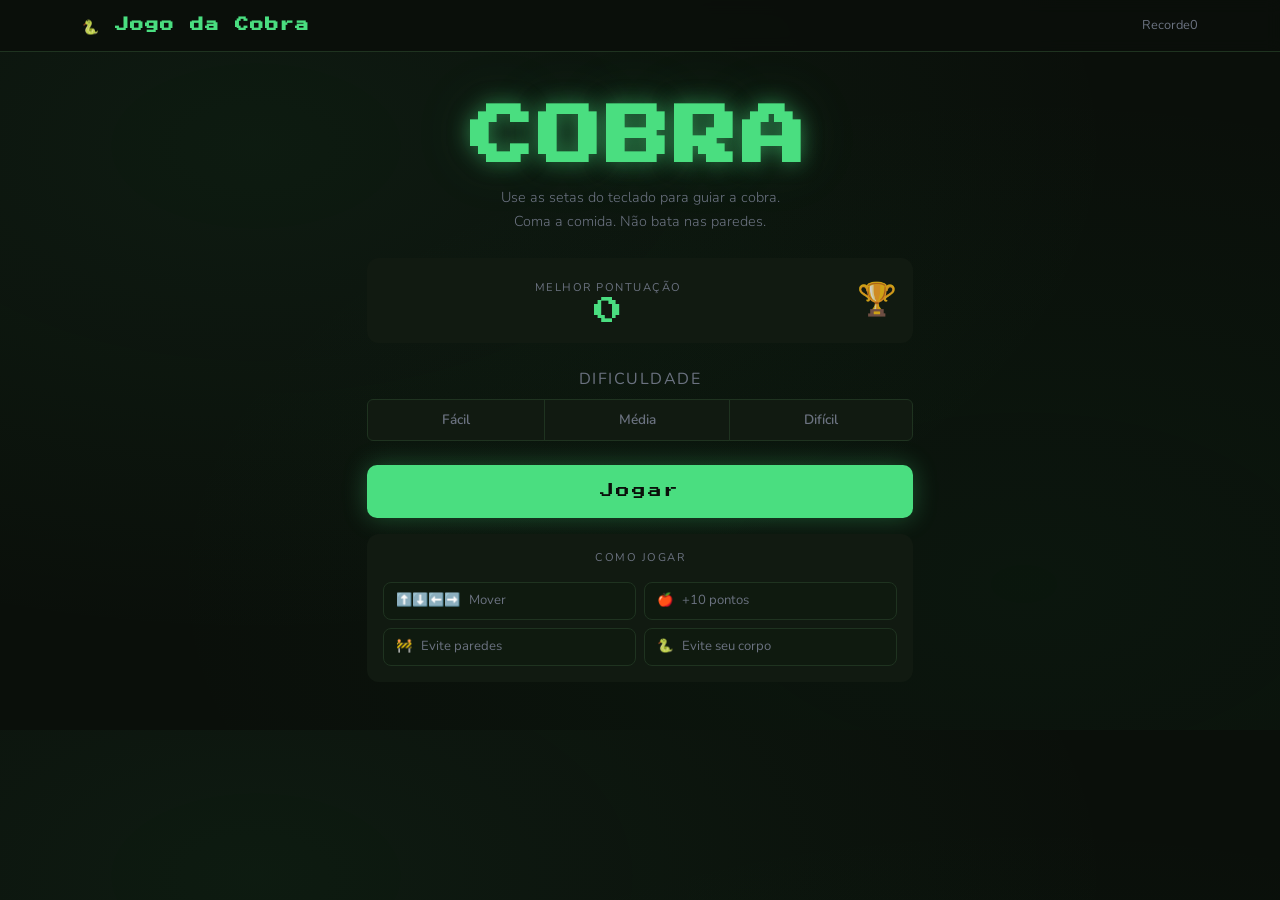
<file: index.html>
<!DOCTYPE html>
<html lang="pt-br">
<head>
    <meta charset="UTF-8">
    <meta name="viewport" content="width=device-width, initial-scale=1.0">
    <title>jogo da cobra</title>

    
    <link rel="stylesheet" href="https://cdn.jsdelivr.net/npm/bootstrap@5.3.8/dist/css/bootstrap.min.css">
    <link rel="stylesheet" href="index.css">
</head>
<body>
   <header>
    <nav class="navbar navbar-dark">
        <div class="container">
            <span class="navbar-brand fw-bold fs-4">🐍 Jogo da Cobra</span>
            <span class="navbar-text" id="nav-recorde"> Recorde: 0</span>
        </div>
    </nav>
   </header> 

   <main class="container py-5">
        <div class="row justify-content-center">
            <div class="col-12 col-md-8 col-lg-6 text-center">
                <div class="titulo-bloco mb-4">
                    <h1 class="display-3 fw-bold titulo-jogo">COBRA</h1>
                    <p class="lead subtitulo">Use as setas do teclado para guiar a cobra. <br>Coma a comida. Não bata nas paredes.</p>
                </div>

                <div class="card card-recorde mb-4">
                    <div class="card-body py-3">
                        <div  class="row align-items-center">
                            <div class="col">
                                <span class="label-card">Melhor pontuação</span>
                                <div class="valor-recorde" id="recorde-display">0</div>
                            </div>
                            <div class="col-auto">
                                <span class="icone-trofeu">🏆</span>
                            </div>
                        </div>
                    </div>
                </div>

                <div class="mb-4">
                    <p class="label-secao mb-2">Dificuldade</p>
                    <div class="btn-group w-100" role="group">
                        <input type="radio" class="btn-check" name="dificuldade" id="facil" value="200">
                        <label class="btn btn-outline-dif" for="facil">Fácil</label>

                        <input type="radio" class="btn-check" name="dificuldade" id="media" value="130">
                        <label class="btn btn-outline-dif" for="media">Média</label>

                        <input type="radio" class="btn-check" name="dificuldade" id="dificil" value="70">
                        <label class="btn btn-outline-dif" for="dificil">Difícil</label>
                    </div>
                </div>

                <a href="jogo.html" class="btn btn-jogar w-100 mb-3">Jogar</a>

                <div class="card card-instrucoes">
                    <div class="card-body">
                        <p class="label-card mb-3">Como jogar</p>
                        <div class="row g-2 text-start">
                            <div class="col-6"><div class="instrucao-item">⬆️⬇️⬅️➡️ &nbsp; Mover</div></div>
                            <div class="col-6"><div class="instrucao-item">🍎 &nbsp; +10 pontos</div></div>
                            <div class="col-6"><div class="instrucao-item">🚧 &nbsp; Evite paredes</div></div>
                            <div class="col-6"><div class="instrucao-item">🐍 &nbsp; Evite seu corpo</div></div>
                        </div>
                    </div>
                </div>
            </div>
        </div>
   </main>

   <script src="https://cdn.jsdelivr.net/npm/bootstrap@5.3.3/dist/js/bootstrap.bundle.min.js"></script>
   <script>
        const recorde = localStorage.getItem("cobra_recorde") || 0;
        document.getElementById("recorde-display").textContent = recorde;
        document.getElementById("nav-recorde").textContent ="Recorde" + recorde;

        document.getElementById("btn-jogar").addEventListener("click", ()=> {
            const dificuldadeSelecionada = document.querySelector('input[name="dificuldade"]:checked').value;
            localStorage.setItem("cobra_velocidade", dificuldadeSelecionada);
        })
   </script>
</body>
</html>
</file>
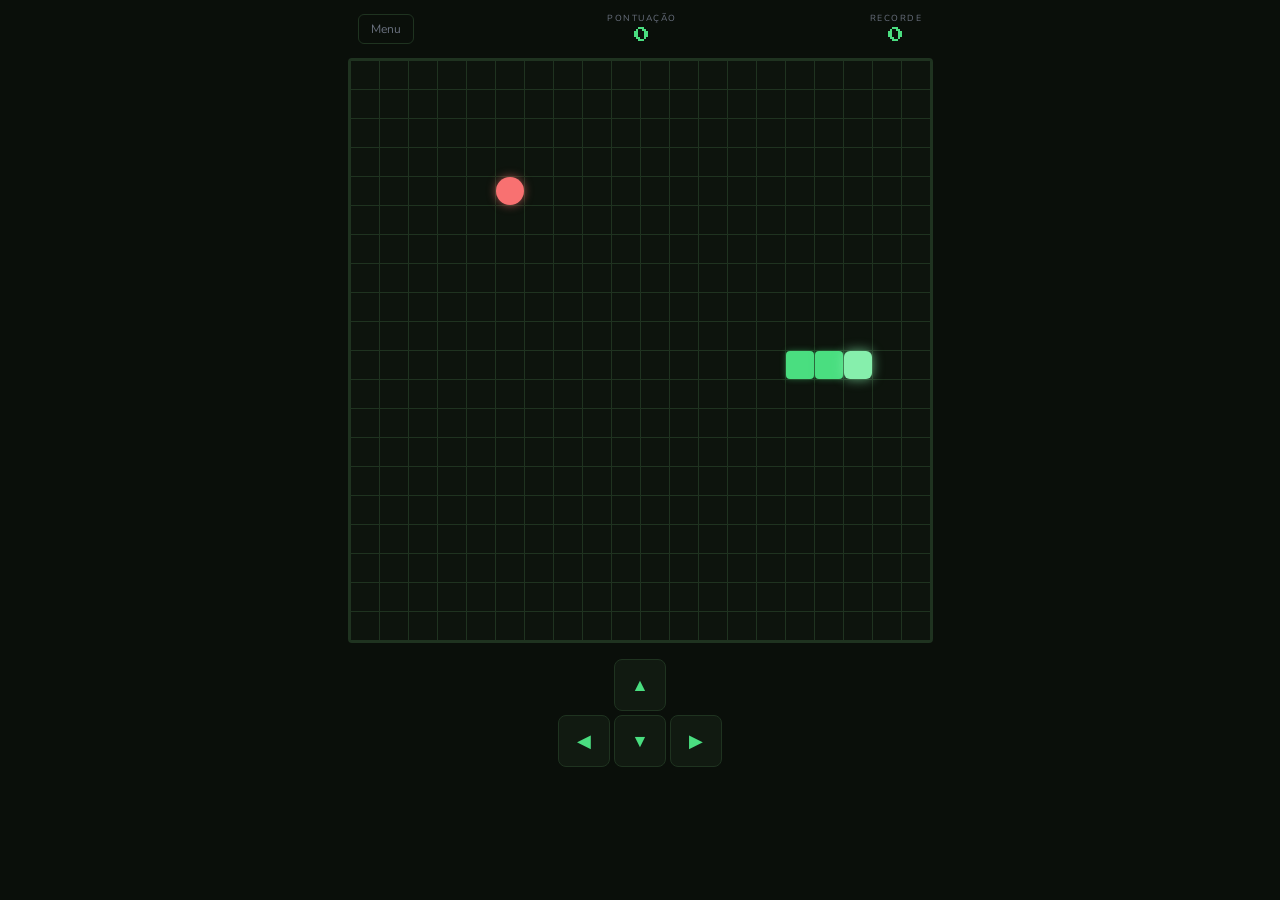
<file: jogo.html>
<!doctype html>
<html lang="pt-br">
  <head>
    <meta charset="UTF-8" />
    <meta name="viewport" content="width=device-width, initial-scale=1.0" />
    <title>Cobra</title>
    <link rel="stylesheet" href="jogo.css" />
  </head>
  <body>
    <!--HUD-->
    <div class="hud">
      <a href="index.html" class="btn-menu">Menu</a>
      <div class="hud-centro">
        <span class="label-hud">Pontuação</span>
        <span class="valor-hud" id="pontuacao">0</span>
      </div>

      <div class="hud-direita">
        <span class="label-hud">Recorde</span>
        <span class="valor-hud" id="recorde">0</span>
      </div>
    </div>
    <!--GRID DO JOGO-->
    <div class="arena">
      <div class="grade" id="grade"></div>

      <!--TELA DE FIM DE JOGO-->
      <div class="overlay" id="overlay">
        <div class="overlay-conteudo">
          <p class="overlay-titulo" id="overlay-titulo">FIM DE JOGO</p>
          <p class="overlay-pontos" id="overlay-pontos">0 pontos</p>
          <p class="overlay-recorde" id="overlay-recorde"></p>
          <button class="btn-reiniciar" onclick="reiniciar">
            Jogar novamente
          </button>
          <a href="index.html" class="btn-voltar">Voltar ao menu</a>
        </div>
      </div>
    </div>
    <!--CONTROLES PRA SMARTPHONE-->
    <div class="controles-smartphone">
      <button class="btn-direcao" onclick="mudarDirecao('ArrowUp')">▲</button>
      <div class="linha-controle">
        <button class="btn-direcao" onclick="mudarDirecao('ArrowLeft')">
          ◀
        </button>
        <button class="btn-direcao" onclick="mudarDirecao('ArrowRight')">
          ▼
        </button>
        <button class="btn-direcao" onclick="mudarDirecao('ArrowDown')">
          ▶
        </button>
      </div>
      <div class="linha-controle"></div>
    </div>
    <script src="jogo.js"></script>
  </body>
</html>
</file>
<file: index.css>
@import url('https://fonts.googleapis.com/css2?family=Nunito:ital,wght@0,200..1000;1,200..1000&family=Press+Start+2P&display=swap');

:root{
    --verde: #4ADE80;
    --verde-escuro: 16A34A;
    --fundo: #0A0F0A;
    --fundo-card: #111A11;
    --borda: #1F3320;
    --texto: #D1FAE5;
    --esmaecido: #6B7280;
}

*{
    box-sizing: border-box;
    margin: 0;
    padding: 0;
}

body{
    font-family: "Nunito", sans-serif;
    background-color: var(--fundo);
    color: var(--texto);
    min-width: 100vh;
    background-image:
        radial-gradient(ellipse at 20% 20%, rgba(74, 222, 128, 0.06) 0%, transparent 60%),
        radial-gradient(ellipse at 80% 80%, rgba(22, 163, 74, 0.05) 0%, transparent 60%);
}

/*NAVBAR*/
.navbar{
    background: rgba(10, 15, 10, 0.9);
    border-bottom: 1px solid var(--borda);
    backdrop-filter: blur(8px);
}

.navbar-brand{
    font-family: "Press Start 2P", monospace;
    font-size: 0.85rem !important;
    color: var(--verde) !important;
    letter-spacing: 1px;
}

.navbar-text {
    font-size: 0.8rem;
    color: var(--esmaecido);
}

/*TÍTULO*/

.titulo-jogo {
    font-family: "Press Start 2P", monospace;
    font-size: clamp(2rem, 8vw, 3.5re,) !important; 
    /*important usa quando alguma regra é obrigatória*/
    /*clamp é uma função que diz que: 2rem é o mínimo, o ideal é 8vw e no máximo 3.5 rem*/
    color: var(--verde);
    text-shadow: 
        0 0 20px rgba(74, 222, 128, 0.5),
        0 0 60px rgba(74, 222, 128, 0.2);
    line-height: 1.2;
    letter-spacing: 4px;
}

.subtitulo {
    color: var(--esmaecido);
    font-size: 0.9rem;
    line-height: 1.7;
}

/*CARDS*/
.card-recorde,
.card-instrucoes {
    background: var(--fundo-card);
    border: ipx solid var(--borda);
    border-radius: 12px;
    color: var(--texto);
}

.label-card {
    font-size: 0.7rem;
    text-transform: uppercase;
    letter-spacing: 1.5px;
    color: var(--esmaecido);
    margin-bottom: 4px;
}

.valor-recorde {
    font-family: "Press Start 2P", monospace;
    font-size: 1.8rem; 
    color: var(--verde);
    line-height: 1;
}

.icone-trofeu {
    font-size: 2rem;
    opacity: 0.8;
}

/*DIFICULDADE*/
.label-secao {
    font-size: 0.7 rem;
    text-transform: uppercase;
    letter-spacing: 1.5px;
    color: var(--esmaecido);
}

.btn-outline-dif {
    background: var(--fundo-card);
    border-color: var(--borda);
    color: var(--esmaecido);
    font-weight: 600;
    font-size: 0.85rem;
    padding: 10px;
    transition: all 0.2s;
}

.btn-check:checked + .btn-outline-dif {
    background: var(--verde-escuro);
    border-color: var(--verde);
    color: #FFFFFF;
}

.btn-outline-dif:hover {
    background: #1A2E1A !important;
    border-color: var(--verde) !important;
    color: var(--verde) !important;
}

.btn-jogar {
    font-family: "Press Start 2P", monospace;
    font-size: 0.85rem;
    background: var(--verde);
    color: #0A0F0A;
    border: none;
    border-radius: 10px;
    padding: 16px;
    letter-spacing: 2px;
    text-decoration: none;
    display: block;
    transition: all 0.2s;
    box-shadow: 0 0 24px rgba(74, 222, 128, 0.3);
}

.btn-jogar:hover {
    background: #86EFAC;
    color: #0A0F0A;
    box-shadow: 0 0 40px rgba(74, 222, 128, 0.5);
    transform: translateY(-2px);
}

/*INSTRUÇÕES*/
.instrucao-item {
    background: #0f1a0f;
    border: 1px solid var(--borda);
    border-radius: 8px;
    padding: 8px 12px;
    font-size: 0.82rem;
    color: var(--esmaecido);

}
</file>
<file: jogo.css>
@import url('https://fonts.googleapis.com/css2?family=Nunito:ital,wght@0,200..1000;1,200..1000&family=Press+Start+2P&display=swap');

:root {
    --verde: #4ADE80;
    --verde-escuro: #16A34A;
    --verde-cabeca: #86EFAC;
    --comida: #F87171;
    --fundo: #0A0F0A;
    --fundo-grade: #0D140D;
    --borda: #1F3320;
    --texto: #D1FAE5;
    --esmaecido: #6B7280;
    --tamanho-celula: 28px;
    --colunas: 20;
}

* {
    box-sizing: border-box;
    margin: 0;
    padding: 0;
}

body {
    font-family: "Nunito", sans-serif;
    background: var(--fundo);
    color: var(--texto);
    min-height: 100vh;
    display: flex;
    flex-direction: column;
    align-items: center;
    overflow: hidden;
    user-select: none;
}

.hud {
    width: 100%;
    max-width: calc(var(--tamanho-celula) * var(--colunas) + 4px);
    display: flex;
    align-items: center;
    justify-content: space-between;
    padding: 12px 0;
    gap: 8px;
}

.btn-menu {
    font-size: 0.75rem;
    color: var(--esmaecido);
    text-decoration: none;
    padding: 6px 12px;
    border: 1px solid var(--borda);
    border-radius: 6px;
    transition: color 0.2s, border-color 0.2s;
    white-space: nowrap;
}

.btn-menu:hover {
    color: var(--verde);
    border-color: var(--verde);
}

.hud-centro,
.hud-direita {
    display: flex;
    flex-direction: column;
    align-items: center;
}

.label-hud {
    font-size: 0.55rem;
    text-transform: uppercase;
    letter-spacing: 1.5px;
    color: var(--esmaecido);
}

.valor-hud {
    font-family: "Press Start 2P", monospace;
    font-size: 1rem;
    color: var(--verde);
    line-height: 1.4;
}

.arena {
    position: relative;
}

.grade {
    display: grid;
    grid-template-columns: repeat(var(--colunas), var(--tamanho-celula));
    grid-template-rows: repeat(var(--colunas), var(--tamanho-celula));
    background: var(--fundo-grade);
    border: 2px solid var(--borda);
    border-radius: 4px;
    gap: 1px;
    padding: 1px;
    background-image:
        linear-gradient(var(--borda) 1px, transparent 1px),
        linear-gradient(90deg, var(--borda) 1px, transparent 1px);
    background-size: calc(var(--tamanho-celula) + 1px) calc(var(--tamanho-celula) + 1px);
}

.celula {
    width: var(--tamanho-celula);
    height: var(--tamanho-celula);
    border-radius: 2px;
    transition: background-color 0.05s;
}

.celula.cobra {
    background-color: var(--verde);
    border-radius: 4px;
    box-shadow: 0 0 6px rgba(74, 222, 128, 0.4);
}

.celula.cabeca {
    background-color: var(--verde-cabeca);
    border-radius: 6px;
    box-shadow: 0 0 12px rgba(134, 239, 172, 0.7);
}

.celula.comida {
    background-color: var(--comida);
    border-radius: 50%;
    box-shadow: 0 0 10px rgba(248, 113, 113, 0.6);
    animation: pulsar 0.8s ease-in-out infinite alternate;
}

@keyframes pulsar {
    from {
        transform: scale(0.85);
    }

    to {
        transform: scale(1.05);
    }
}

/* OVERLAY GAME OVER */
.overlay {
    position: absolute;
    inset: 0;
    background: rgba(10, 15, 10, 0.92);
    display: none;
    align-items: center;
    justify-content: center;
    border-radius: 4px;
    backdrop-filter: blur(4px);
}

.overlay.visivel {
    display: flex;
}

.overlay-conteudo {
    text-align: center;
    display: flex;
    flex-direction: column;
    align-items: center;
    gap: 12px;
}

.overlay-titulo {
    font-family: "Press Start 2P", monospace;
    font-size: 1.4rem;
    color: var(--comida);
    text-shadow: 0 0 20px rgba(248, 113, 113, 0.5);
}

.overlay-pontos {
    font-family: "Press Start 2P", monospace;
    font-size: 1rem;
    color: var(--verde);
}

.overlay-recorde {
    font-size: 0.82rem;
    color: var(--esmaecido);
    min-height: 20px;
}

.btn-reiniciar {
    font-family: "Press Start 2P", monospace;
    font-size: 0.7rem;
    background: var(--verde);
    color: #0a0f0a;
    border: none;
    border-radius: 8px;
    padding: 14px 24px;
    cursor: pointer;
    letter-spacing: 1px;
    margin-top: 4px;
    transition: background 0.2s, transform 0.1s;
}

.btn-reiniciar:hover {
    background: #86efac;
    transform: translateY(-2px);
}

.btn-voltar {
    font-size: 0.8rem;
    color: var(--esmaecido);
    text-decoration: none;
    transition: color 0.2s;
}

.btn-voltar:hover {
    color: var(--verde);
}

/* CONTROLES MOBILE */
.controles-smartphone {
    margin-top: 16px;
    display: flex;
    flex-direction: column;
    align-items: center;
    gap: 4px;
}

.linha-controle {
    display: flex;
    gap: 4px;
}

.btn-direcao {
    width: 52px;
    height: 52px;
    background: #111a11;
    border: 1px solid var(--borda);
    border-radius: 8px;
    color: var(--verde);
    font-size: 1.1rem;
    cursor: pointer;
    transition: background 0.15s;
}

.btn-direcao:hover,
.btn-direcao:active {
    background: #1a2e1a;
}
</file>
